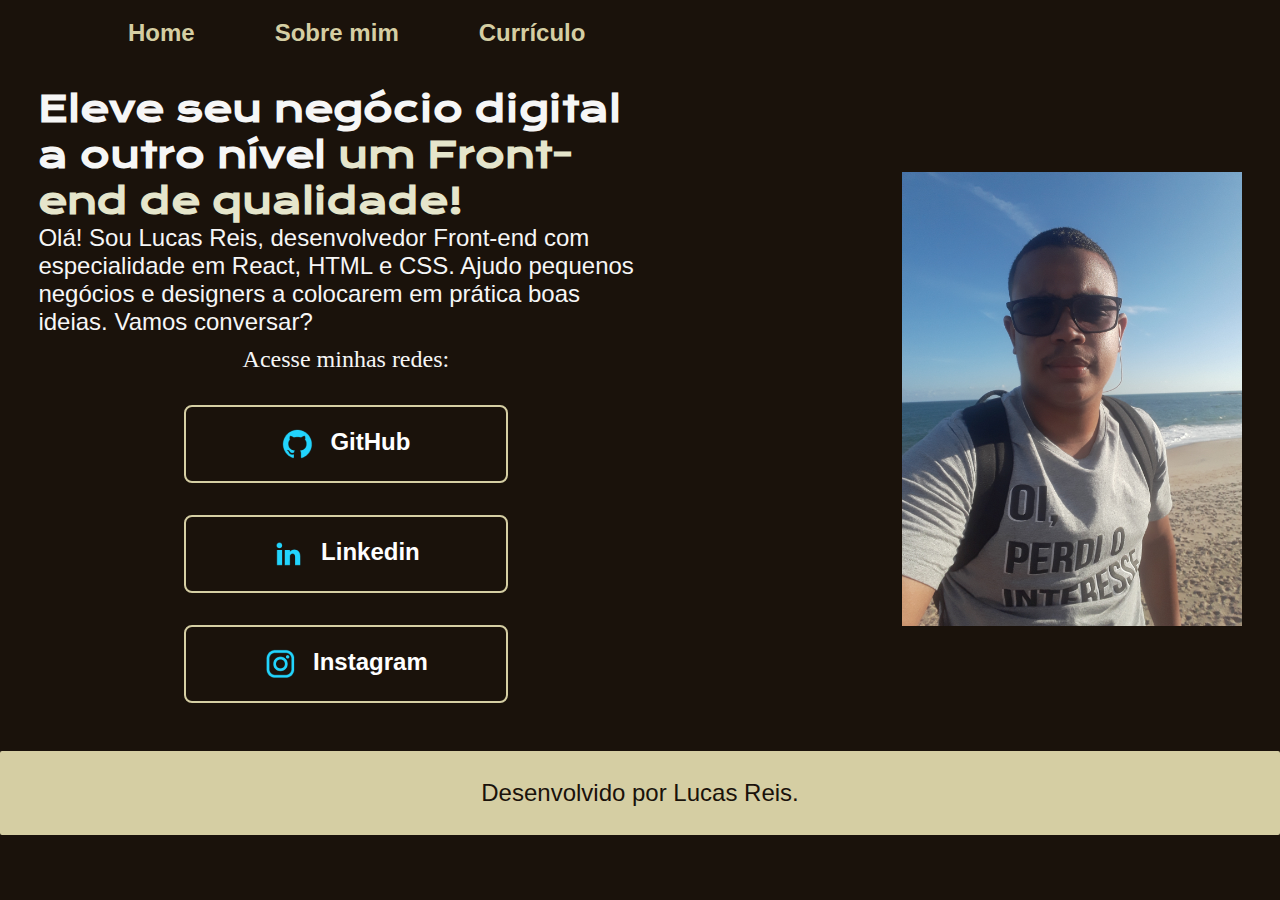
<file: index.html>
<!DOCTYPE html>
<html lang="pt-br">
<head>
    <meta charset="UTF-8">
    <meta http-equiv="X-UA-Compatible" content="IE=edge">
    <meta name="viewport" content="width=device-width, initial-scale=1.0">
    <title>Portifolio</title>
    <link rel="stylesheet" href="styles/style.css">
</head>
<body>
    <header class="cabecalho">
        <nav class="cabecalho__menu">
            <a class="cabecalho__menu__link" href="index.html">Home</a>
            <a class="cabecalho__menu__link" href="about.html">Sobre mim</a>
            <a class="cabecalho__menu__link" href="apresenta.html">Currículo</a>
        </nav>
    </header>
    <main class="apresentacao">
        <section class="apresentacao__conteudo">
            <h1 class="apresentacao__conteudo__titulo">Eleve seu negócio digital a outro nível <strong class="titulo-destaque"> um Front-end de qualidade!</strong></h1>
            <p class="apresentacao__texto">Olá! Sou Lucas Reis, desenvolvedor Front-end com especialidade em React, HTML e CSS. Ajudo pequenos negócios e designers a colocarem em prática boas ideias. Vamos conversar?</p>
            <div class="apresentacao__links">
                <h2 class="apresentacao__links__subtitulo">Acesse minhas redes:</h2>
                <a class="apresentacao__links__link" href="https://github.com/lucasbrasss">
                    <img src="imagens/github.png">
                    GitHub
                </a>
                <a class="apresentacao__links__link" href="https://www.linkedin.com/in/lucas-reis-silva-6843b2141/">
                    <img src="imagens/linkedin.png">
                    Linkedin
                </a>
                <a class="apresentacao__links__link" href="https://instagram.com/Lucas_Reis_silvaa/">
                    <img src="imagens/instagram.png">
                    Instagram
                </a>
                
            </div>
        </section>
        <img class="imagem" src="imagens/imagem_perfil.jpg" alt="Foto perfil Lucas">

        
    </main>


    <footer class="rodape">
        <p>Desenvolvido por Lucas Reis.</p>
    </footer>
    
</body>
</html>
</file>
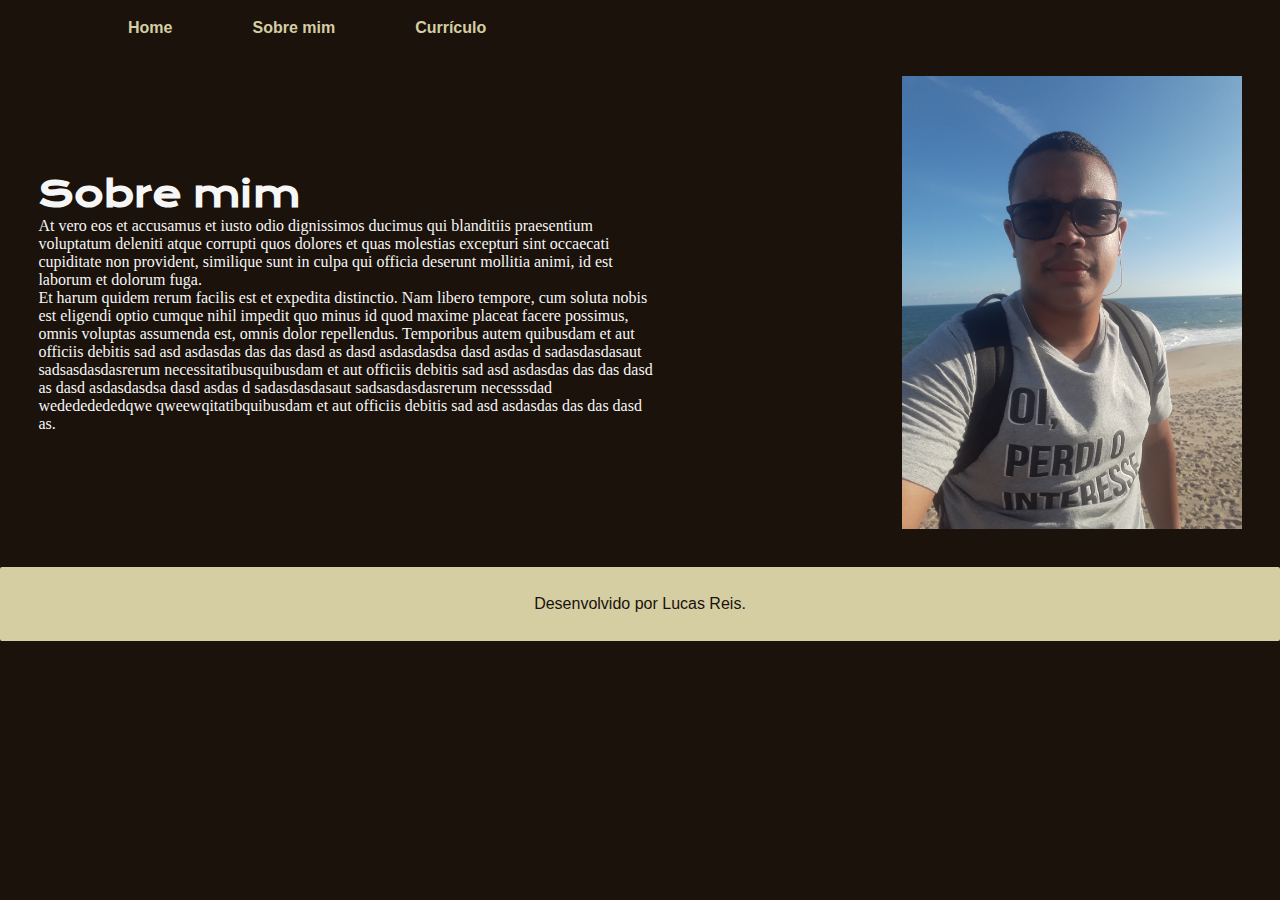
<file: about.html>
<!DOCTYPE html>
<html lang="pt-br">
    <head>
        <meta charset="UTF-8">
        <meta http-equiv="X-UA-Compatible" content="IE=edge">
        <meta name="viewport" content="width=device-width, initial-scale=1.0">
        <link rel="stylesheet" href="styles/about.css">
        <title>Sobre mim</title>
    </head>
<body>

    <header class="cabecalho">
        <nav class="cabecalho__menu">
            <a class="cabecalho__menu__link" href="index.html">Home</a>
            <a class="cabecalho__menu__link" href="about.html">Sobre mim</a>
            <a class="cabecalho__menu__link" href="apresenta.html">Currículo</a>
       
        </nav>
    </header>

    <main class="apresentacao">
        <section class="apresentacao__conteudo">
            <h1 class="apresentacao__conteudo__titulo">Sobre mim</h1>
            <p class="apresentacao__texto" >At vero eos et accusamus et iusto odio dignissimos ducimus qui blanditiis praesentium voluptatum deleniti atque corrupti quos dolores et quas molestias excepturi sint occaecati cupiditate non provident, similique sunt in culpa qui officia deserunt mollitia animi, id est laborum et dolorum fuga.</p>
            <p class="apresentacao__texto" >Et harum quidem rerum facilis est et expedita distinctio. Nam libero tempore, cum soluta nobis est eligendi optio cumque nihil impedit quo minus id quod maxime placeat facere possimus, omnis voluptas assumenda est, omnis dolor repellendus. Temporibus autem quibusdam et aut officiis debitis sad asd asdasdas das das dasd as dasd asdasdasdsa dasd asdas d sadasdasdasaut sadsasdasdasrerum necessitatibusquibusdam et aut officiis debitis sad asd asdasdas das das dasd as dasd asdasdasdsa dasd asdas d sadasdasdasaut sadsasdasdasrerum necesssdad wedededededqwe qweewqitatibquibusdam et aut officiis debitis sad asd asdasdas das das dasd as.</p>
        </section>
        <img class="imagem" src="imagens/imagem_perfil.jpg" alt="Foto de Lucas Reis programador">
    </main>

    <footer class="rodape">
        <p>Desenvolvido por Lucas Reis.</p>
    </footer>
</body>
</html>
</file>
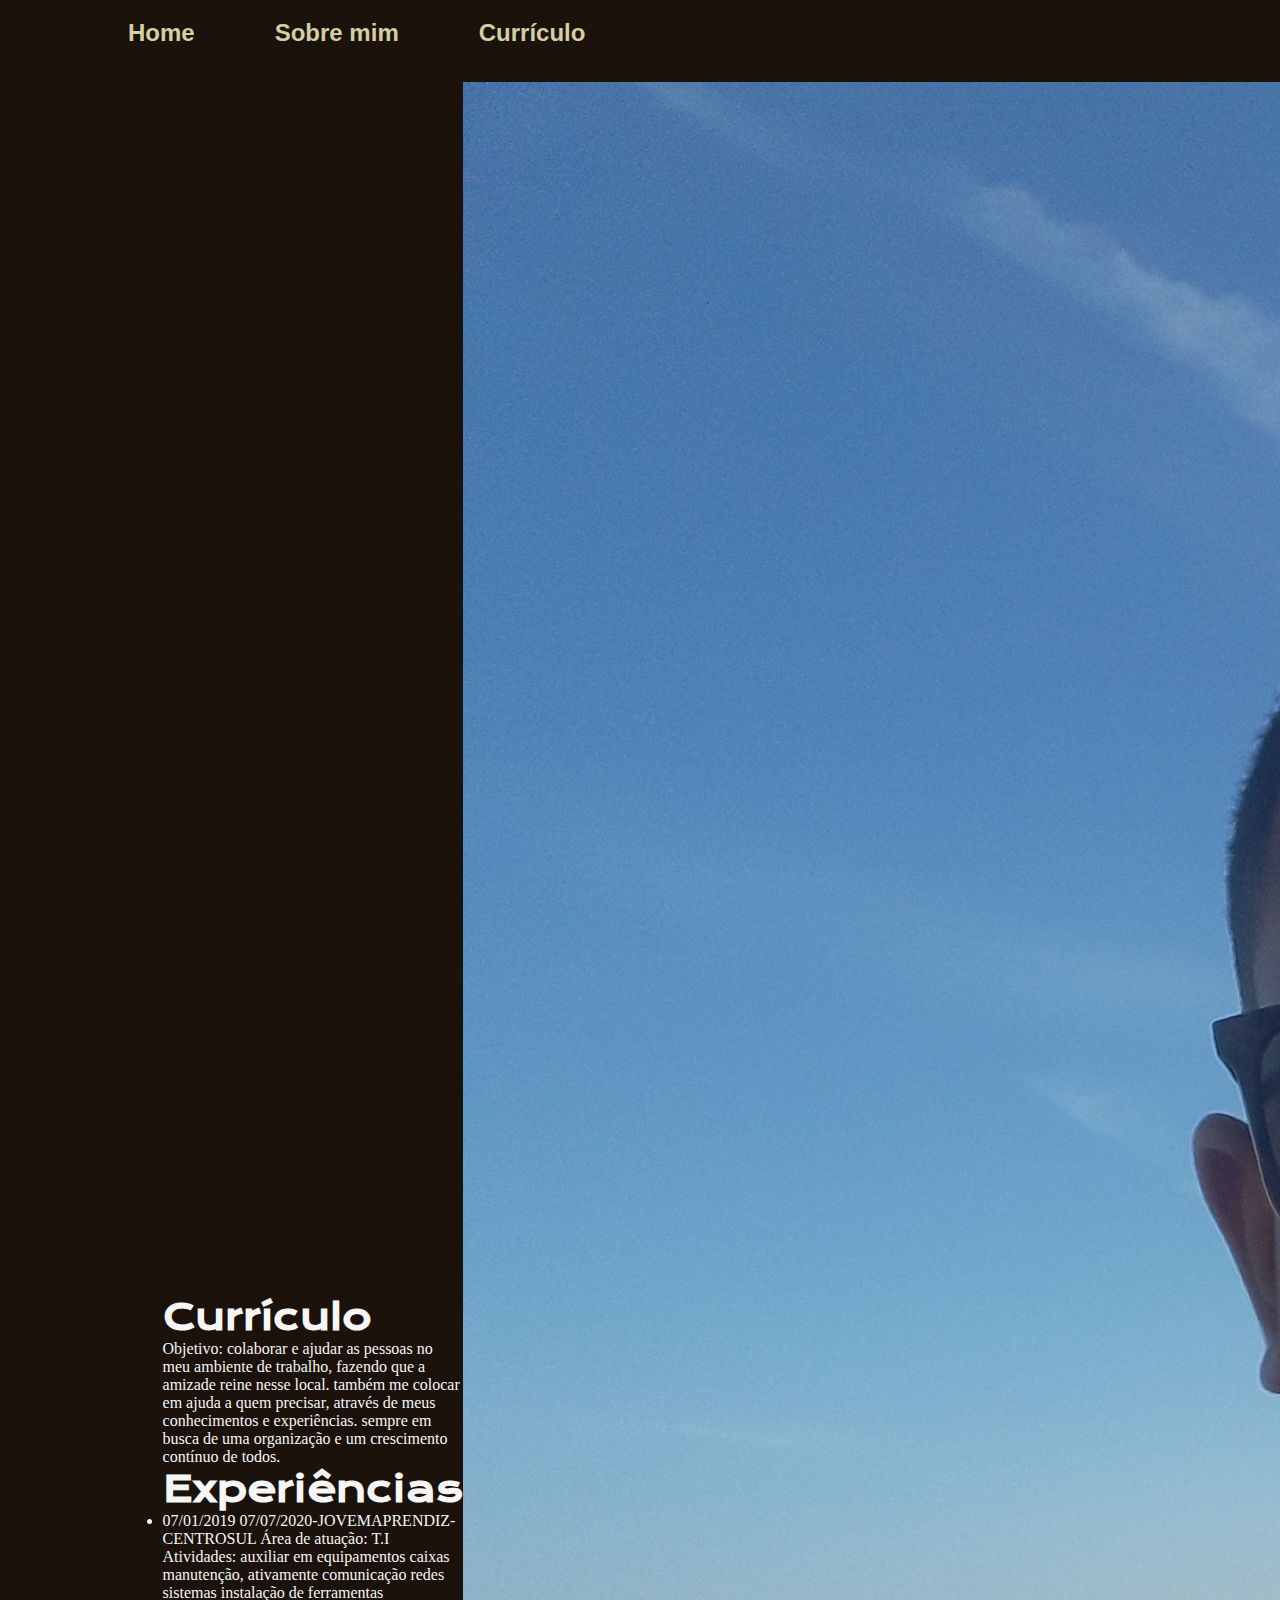
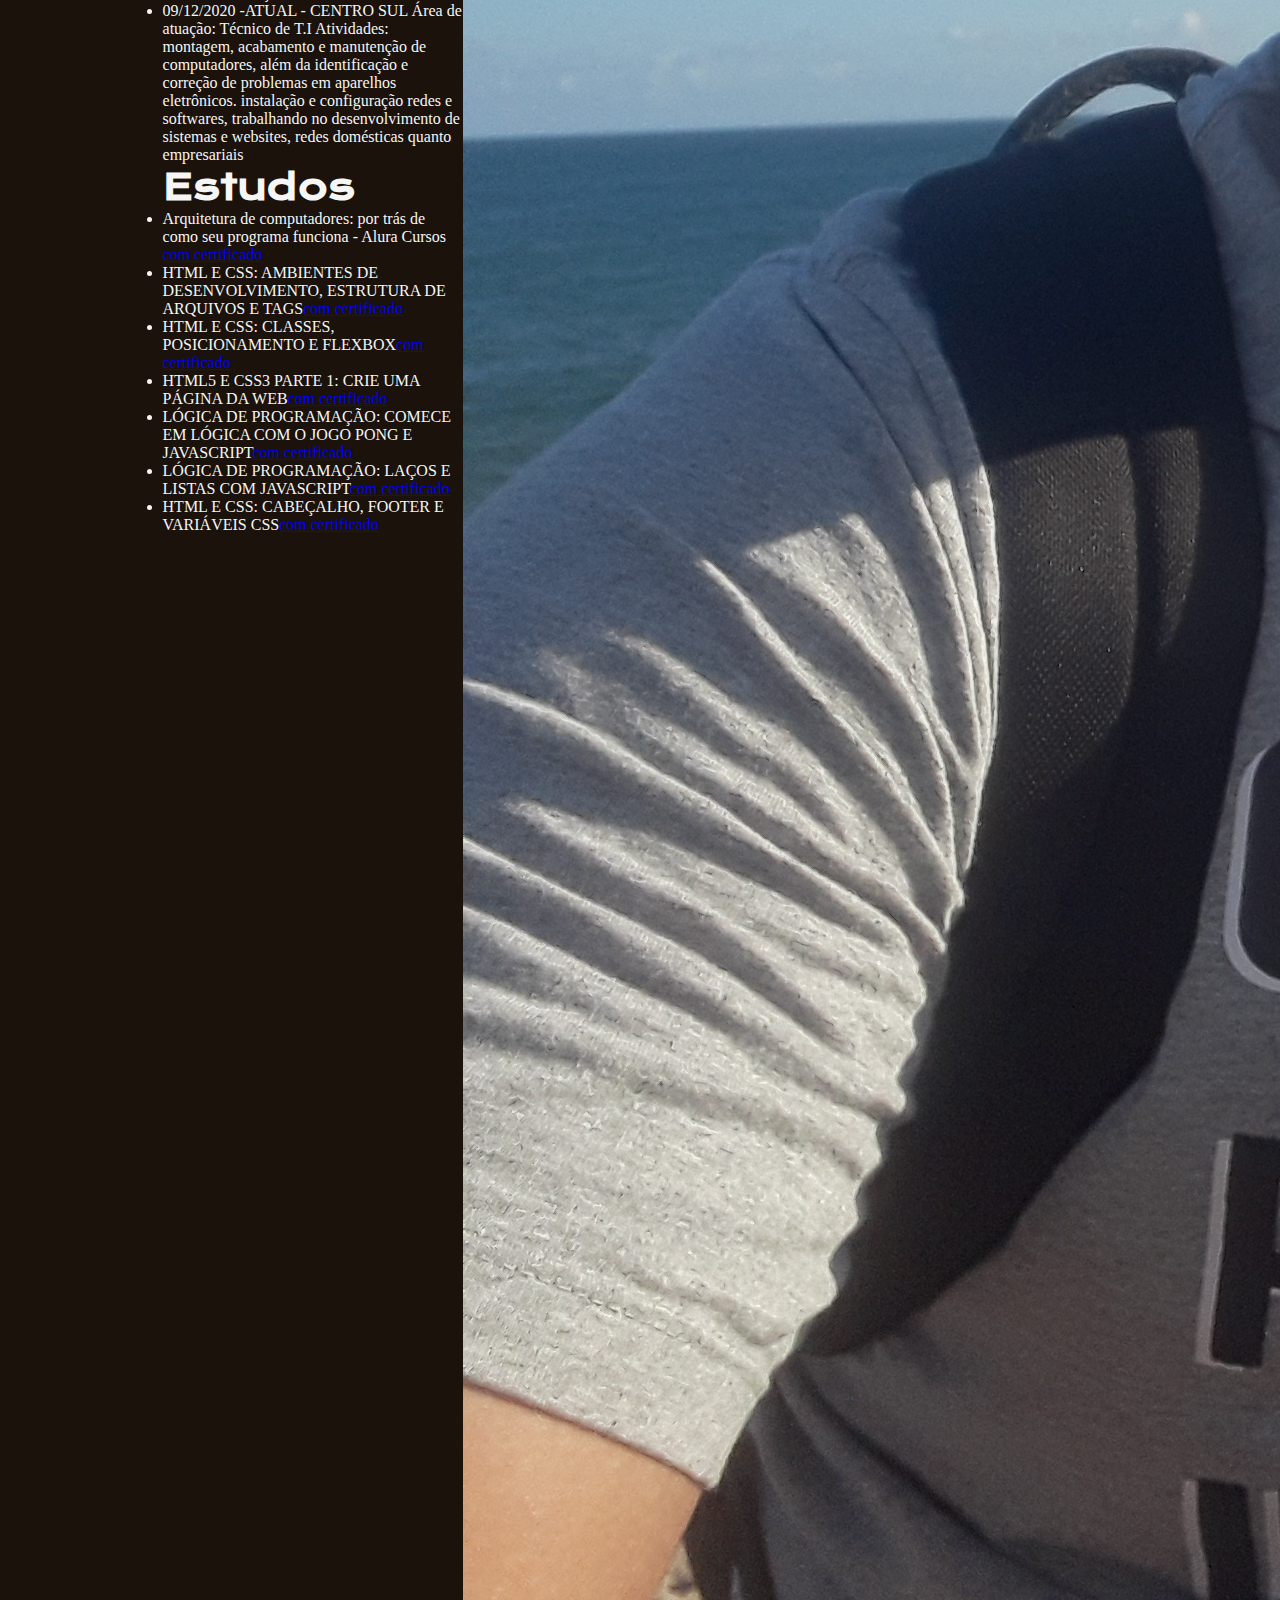
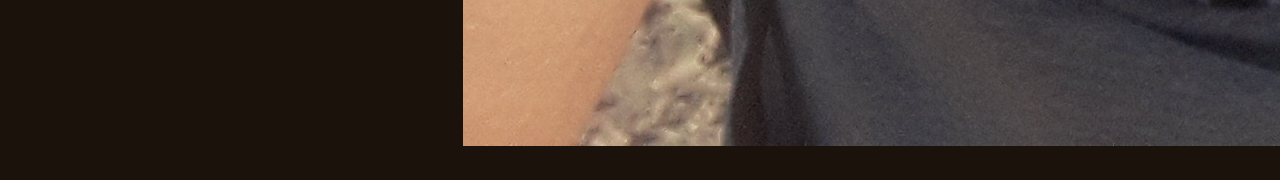
<file: apresenta.html>
<!DOCTYPE html>
<html lang="pt-br">
<head>
    <meta charset="UTF-8">
    <meta http-equiv="X-UA-Compatible" content="IE=edge">
    <meta name="viewport" content="width=device-width, initial-scale=1.0">
    <title>Portifolio</title>
    <link rel="stylesheet" href="styles/style.css">
</head>
<body>
    <header class="cabecalho">
        <nav class="cabecalho__menu">
            <a class="cabecalho__menu__link" href="index.html">Home</a>
            <a class="cabecalho__menu__link" href="about.html">Sobre mim</a>
            <a class="cabecalho__menu__link" href="apresenta.html">Currículo</a>
        </nav>


    <link rel="stylesheet" href="styles/style.css">


<main class="apresentacao">
    <section class="apresentacao__conteudo">
        <h1 class="apresentacao__conteudo__titulo">Currículo</h1>
        <p class="apresentacao__conteudo__texto">
            
            Objetivo: colaborar e ajudar as pessoas no meu ambiente de trabalho, fazendo que a amizade
reine nesse local. também me colocar em ajuda a quem precisar, através de meus
conhecimentos e experiências. sempre em busca de uma organização e um crescimento
contínuo de todos.
        </p>
        <h2 class="apresentacao__conteudo__titulo">Experiências</h2>
        <p class="apresentacao__conteudo__texto">
        <ul class="apresentacao__conteudo__texto">
            <li> 07/01/2019 07/07/2020-JOVEMAPRENDIZ-CENTROSUL
                Área de atuação: T.I
                Atividades: auxiliar em equipamentos caixas manutenção, ativamente comunicação redes
                sistemas instalação de ferramentas </li>
            <li> 09/12/2020 -ATUAL - CENTRO SUL
                Área de atuação: Técnico de T.I
                Atividades: montagem, acabamento e manutenção de computadores, além da identificação e
                correção de problemas em aparelhos eletrônicos. instalação e configuração redes e softwares,
                trabalhando no desenvolvimento de sistemas e websites, redes domésticas quanto empresariais </li>
        </ul>
        </p>
        <h2 class="apresentacao__conteudo__titulo">Estudos</h2>
        <p class="apresentacao__conteudo__texto">
        <ul class="apresentacao__conteudo__texto">
            <li>Arquitetura de computadores: por trás de como seu programa funciona - Alura Cursos <a href="https://cursos.alura.com.br/certificate/89a4e39a-7b4c-4127-8035-d3e20739188c">com certificado</a> </li>
            <li>HTML E CSS: AMBIENTES DE DESENVOLVIMENTO, ESTRUTURA DE ARQUIVOS E TAGS<a href="https://cursos.alura.com.br/certificate/8a8d88b0-eec4-45db-b27e-94b04cf7f654">com certificado</a></li>
            <li>HTML E CSS: CLASSES, POSICIONAMENTO E FLEXBOX<a href="https://cursos.alura.com.br/certificate/125c30fd-8683-4113-9791-e97ed5b48ef2">com certificado</a></li>
            <li>HTML5 E CSS3 PARTE 1: CRIE UMA PÁGINA DA WEB<a href="https://cursos.alura.com.br/certificate/ebcc7875-d011-4caa-b253-46ae74714f27">com certificado</a></li>
            <li>LÓGICA DE PROGRAMAÇÃO: COMECE EM LÓGICA COM O JOGO PONG E JAVASCRIPT<a href="https://cursos.alura.com.br/certificate/91e7d62c-0662-4ba0-8d95-3ec91780dea9">com certificado</a></li>
            <li>LÓGICA DE PROGRAMAÇÃO: LAÇOS E LISTAS COM JAVASCRIPT<a href="https://cursos.alura.com.br/certificate/ad1dfcbc-25ea-42c8-9850-5a2c417223e0">com certificado</a></li>
            <li>HTML E CSS: CABEÇALHO, FOOTER E VARIÁVEIS CSS<a href="https://cursos.alura.com.br/certificate/f88f4dcf-066a-4137-92dc-d353f7615e20">com certificado</a></li>
        </ul>
        </p>    
    </section>
    <img class="imagem__Currículo" src="./imagens/imagem_perfil.jpg" alt="">

    <footer class="rodape">
        <p>Desenvolvido por Lucas Reis.</p>
    </footer>
    
</main>
</file>
<file: styles/style.css>
@import url('https://fonts.googleapis.com/css2?family=Krona+One&family=Montserrat&display=swap');

:root {
    --cor-primaria: #1A120B;
    --cor-sercundaria: #f6f6f6;
    --cor-terciaria: #D5CEA3;
    --cor-hover: #A27B5C;
    --cor-destaque: #E5E5CB;

    --font-primaria:'Krona One', sans-serif;
    --font-secundaria: 'monstserrat', sans-serif;
 
}

*{
    margin: 0;
    padding: 0;
}

body{
    
    height: 100vh;
    box-sizing: border-box;
    background-color: var(--cor-primaria);
    color: var(--cor-sercundaria);
}

.cabecalho{
    padding: 1.5% 0% 0% 10%;
}

.cabecalho__menu{
    display: flex;
    gap: 80px;
}

.cabecalho__menu__link{
    font-family: var(--font-secundaria);
    font-weight: 600;
    font-size: 1.5rem;
    color: var(--cor-terciaria);
    text-decoration: none;    
}

.apresentacao{
    padding: 3% ;
    display: flex;
    align-items: center;
    justify-content: space-between;
}

.apresentacao__conteudo{
    width: 615px;
}

.apresentacao__conteudo__titulo{
    margin: 0%;
    font-size: 2.25rem;
    font-family: var(--font-primaria);    
}

.titulo-destaque{
    color: var(--cor-destaque);
}

.apresentacao__texto{
    font-size: 1.5rem;
    font-family: var(--font-secundaria);    
}

.apresentacao__links{
    display: flex;
    flex-direction: column;
    align-items: center;
    justify-content: space-between;
    padding: 10px;
    gap: 32px    
}

.apresentacao__links__subtitulo{
    font: var(--font-primaria);
    font-weight: 400;
    font-size: 1.5rem;
}

.apresentacao__links__link{
    /* tag*2 ou mais */
    /* ctrl k c background-color: blue; */
    display: flex;
    justify-content: center;
    gap: 16px;    
    border: 2px solid var(--cor-terciaria);
    font-size: 1.5rem;
    width: 378px;
    text-align: center;
    border-radius: 8px;
    padding: 21px 0;
    text-decoration: none;
    color: rgb(255, 255, 255);
    font-family: var(--font-secundaria);
    font-weight: 600;
    width: 320px;     
}

.imagem{
    max-width: 340px;
    margin-left: 20px;
    top: 100px;    
}





.rodape{
    color: var(--cor-primaria);
    padding: 24px;
    font-size: 1.5rem;
    background-color: var(--cor-terciaria);
    text-align: center;
    font-weight: 300px;
    font-family: var(--font-secundaria);
    border:  4px solid var(--cor-terciaria);
    border-radius: 2px;
    position: auto;
}
</file>
<file: styles/about.css>
@import url('https://fonts.googleapis.com/css2?family=Krona+One&family=Montserrat&display=swap');

:root {
    --cor-primaria: #1A120B;
    --cor-sercundaria: #f6f6f6;
    --cor-terciaria: #D5CEA3;
    --cor-hover: #A27B5C;
    --cor-destaque: #E5E5CB;

    --font-primaria:'Krona One', sans-serif;
    --font-secundaria: 'monstserrat', sans-serif;
 
}

*{
    margin: 0;
    padding: 0;
}


body{
    
    height: 100vh;
    box-sizing: border-box;
    background-color: var(--cor-primaria);
    color: var(--cor-sercundaria);
}

.cabecalho{
    padding: 1.5% 0% 0% 10%;
}

.cabecalho__menu{
    display: flex;
    gap: 80px;
}

.cabecalho__menu__link{
    font-family: var(--font-secundaria);
    font-weight: 600 ;
    color: var(--cor-terciaria);
    text-decoration: none;    
}

.apresentacao{
    padding: 3% ;
    display: flex;
    align-items: center;
    justify-content: space-between;
}

.apresentacao__conteudo{
    width: 615px;
}

.apresentacao__conteudo__titulo{
    margin: 0%;
    font-size: 36px;
    font-family: var(--font-primaria);    
}

.apresentacao__conteudo__texto {
    text-decoration: none;
    color: var(--cor-terciaria);
    font-family: var(--font-secundaria);
}

.imagem{
    max-width: 340px;
    margin-left: 20px;
    top: 100px;    
}


.rodape{
    color: var(--cor-primaria);
    padding: 24px;
    background-color: var(--cor-terciaria);
    text-align: center;
    font-weight: 300px;
    font-family: var(--font-secundaria);
    border:  4px solid var(--cor-terciaria);
    border-radius: 2px;
    position: auto;
}
</file>
